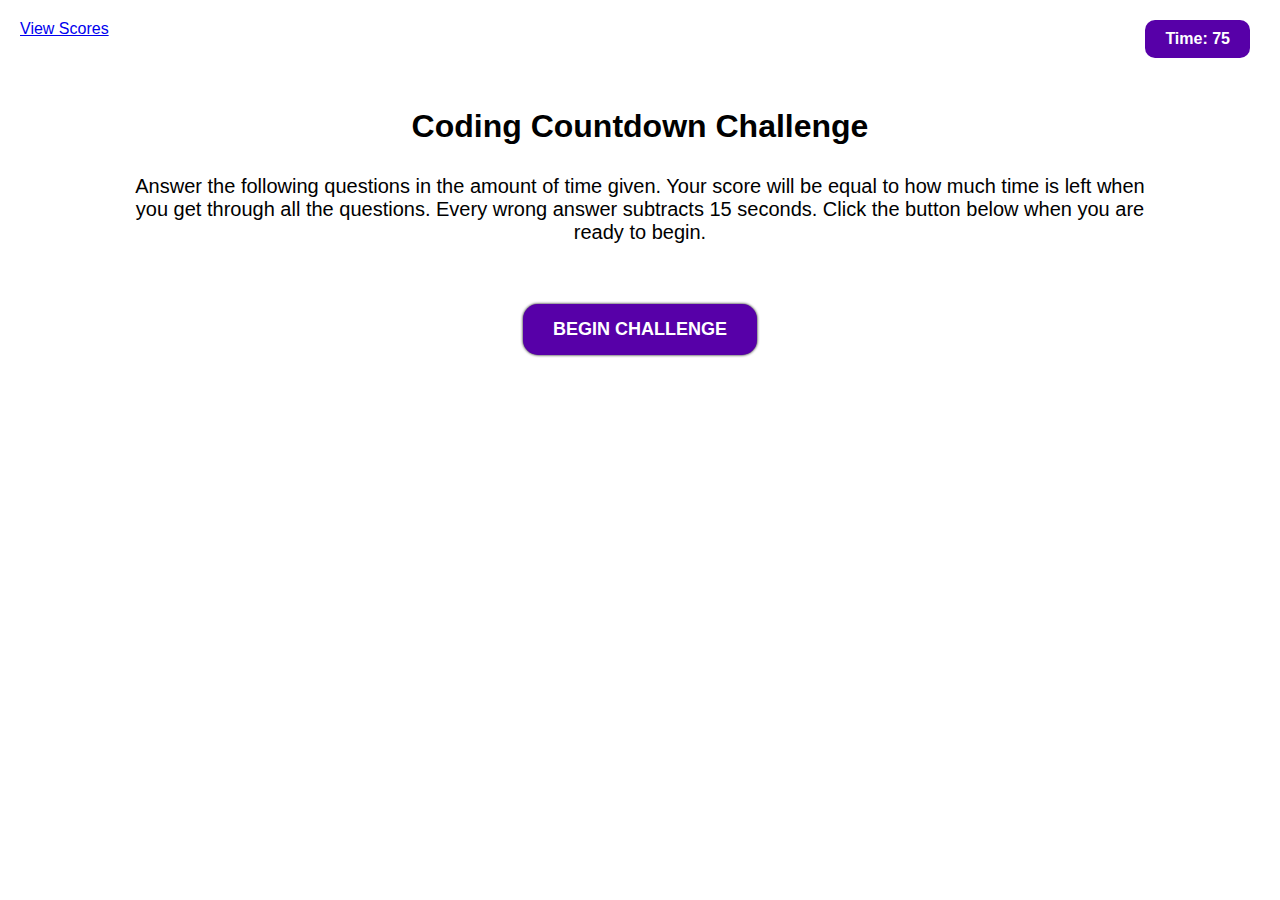
<file: index.html>
<!DOCTYPE html>
<html lang="en">
  <head>
    <meta charset="UTF-8" />
    <meta name="viewport" content="width=device-width, initial-scale=1.0" />
    <meta http-equiv="X-UA-Compatible" content="ie=edge" />
    <title>Coding Countdown Quiz</title>
    <link rel="stylesheet" href="assets/css/style.css" />
  </head>
  <body>
    <header class="header">
        <div id="high-score">
            <a href="highscores.html">View Scores</a>
        </div>
        <div id="timer">
            Time: 75
        </div>
    </header>

    <div id="intro" class="intro">
        <div class="container">
            <h1>Coding Countdown Challenge</h1>
            <p class="instructions">Answer the following questions in the amount of time given. Your score will be equal to how much time is left when you get through all the questions. Every wrong answer subtracts 15 seconds. Click the button below when you are ready to begin.</p>
            <button id="start-button" class="button">BEGIN CHALLENGE</button>
        </div>
    </div>

    <div id="showQuestion" class="showQuestion">
        <h1 id="question"></h1>
        <button class="button" id="A" onclick="checkAnswer('A')">A</button>
        <button class="button" id="B" onclick="checkAnswer('B')">B</button>
        <button class="button" id="C" onclick="checkAnswer('C')">C</button>
        <button class="button" id="D" onclick="checkAnswer('D')">D</button>
        <p id="right">Correct!</p>
        <p id="wrong">Wrong!</p>
    </div>

    <div id="yourScore" class="showScore">
        <h1>Challenge Complete! Your Score:</h1>
        <h1 id="gameScore"></h1>
        <input type="text" name="score-name" class="score" id="initials" placeholder="Enter name. Log score.">
        <button id=submitScore class="button" onclick="submitScore()">Submit Score</button>
    </div>

    <div class="myScores">
        <ol id="scores"></ol>
    </div>

    <script src="assets/js/script.js"></script>
  </body>
</html>
</file>
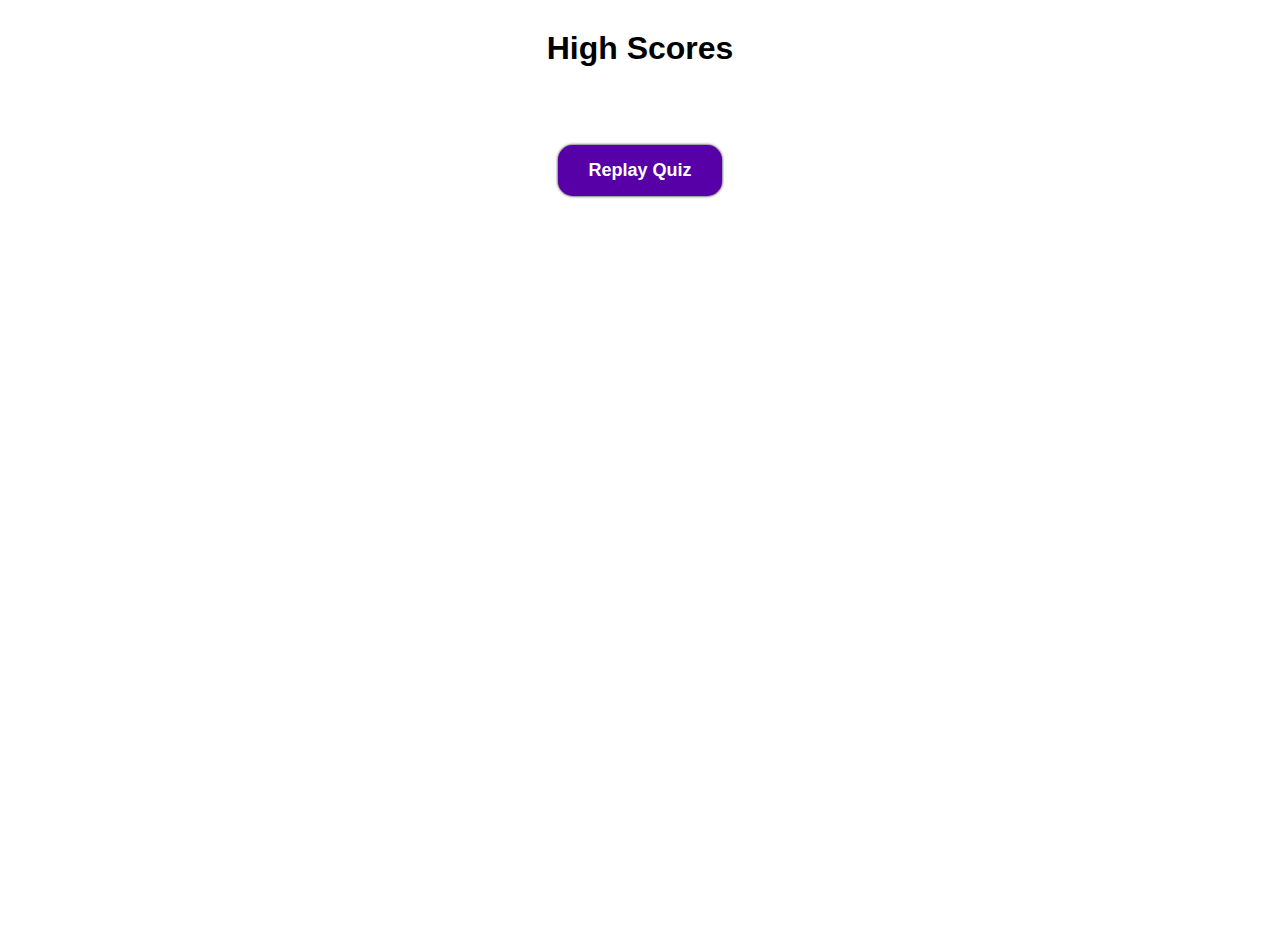
<file: highscores.html>
<html lang="en">
<head>
    <meta charset="UTF-8">
    <meta name="viewport" content="width=device-width, initial-scale=1.0">
    <title>High Scores: Coding Countdown Challenge</title>
    <link rel="stylesheet" href="assets/css/style.css" />
</head>
<body class="container">
    <h1>High Scores</h1>
        <ol id="highScores" class="highScores">
            <li></li>
        </ol>
<button id="replay-quiz" class="button" onclick="replayQuiz">
        <a href="index.html" class="replay">Replay Quiz</a>
    </button>
</body>
</html>
</file>
<file: assets/css/style.css>
:root {
    --first-color: rgb(87, 0, 168);
    --second-color: rgb(230, 230, 230);
    --third-color: rgb(0, 0, 0);
}

* {
    margin: 0;
    padding: 0;
    box-sizing: border-box;
    font-family: Arial, Helvetica, sans-serif;
}

.header {
    display: flex;
    justify-content: space-between;
}

#high-score {
    display: flex;
    flex: auto;
    margin: 20px;
}

#timer {
    margin: 20px 30px 20px 0;
    padding: 10px 20px;
    width: auto;
    justify-content: left;
    color: white;
    font-weight: bold;
    background-color: var(--first-color);
    border-radius: 10px;
    border: none;
    outline: none;

}

.container {
    margin: auto;
    width: 100%;
    height: 100%;
    text-align: center;
}
  
.container h1 {
    margin: 30px 0 30px 0;
}
  
.instructions {
    display: flex;
    flex: wrap;
    justify-content: center;
    margin: 30px 10%;
    font-size: 20px;
    text-align: center;
}

.myScores {
    display: flex;
    justify-content: center;
    font-size: 24px;
}
  
#read {
    margin: auto;
    padding: 10px;
    width: 100%;
    height: 25px;
}

.button {
      background-color: var(--first-color);
      color: white;
      font-size: 18px;
      font-weight: bold;
      padding: 15px 30px;
      margin: 30px;
      width: auto;
      border-radius: 15px;
      border: none;
      box-shadow: 0 0 3px #000000;
      text-align: center;
      outline: none;
}

.replay {
    color: white;
    text-decoration: none;
}

.score {
    font-size: 16px;
    margin: 30px auto;
    border: solid 2px var(--first-color);
    display: block;
    padding: 10px 20px;
    color: var(--third-colorcolor);
    width: auto;
    border-radius: 15px;
    background-color: var(--second-color);
    outline: none;
}

.showQuestion .button {
    display: block;
    width: auto;
    margin: 30px auto;
}

.showQuestion, .showScore {
    margin: 50px auto;
    width: 100%;
    height: 100%;
    text-align: center;
    align-items: center;
    display: none;
}

.showScore #gameScore {
    margin: 30px;
}

#right, #wrong {
    font-size: 24px;
    font-weight: bold;
    font-style: italic;
    display: none;
}
</file>
